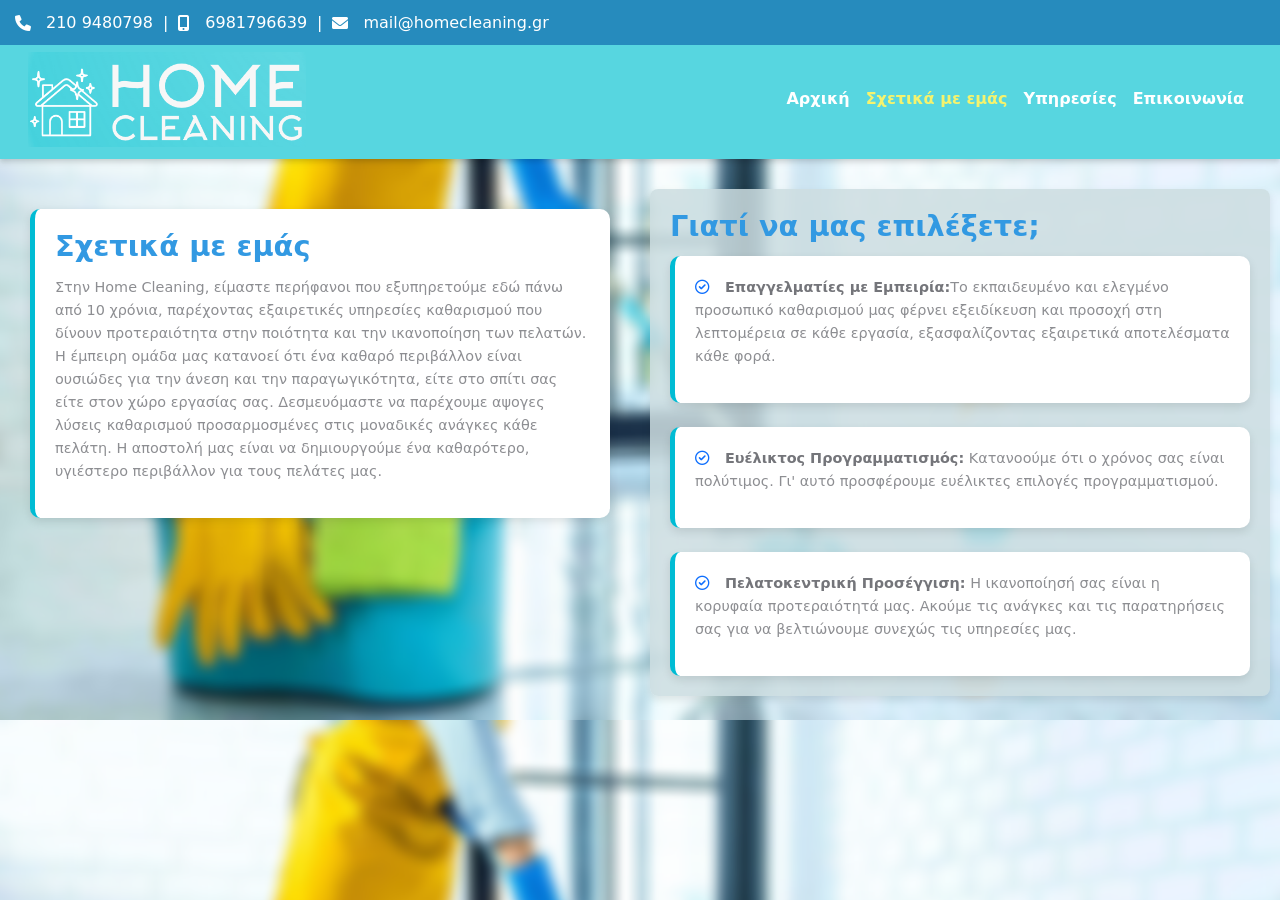
<file: about.html>
<!DOCTYPE html>
<html lang="en">
<head>
    <meta charset="UTF-8">
    <meta name="viewport" content="width=device-width, initial-scale=1.0">
    <title>Σχετικά με Εμάς | Επαγγελματικές Υπηρεσίες Καθαρισμού</title>
        <meta name="description" content="Γνωρίστε την ομάδα μας και τις αξίες μας στην παροχή υπηρεσιών καθαρισμού στην Αθήνα. Είμαστε αφοσιωμένοι στην ποιότητα και την ικανοποίηση των πελατών μας.">
        <meta name="keywords" content="σχετικά, ομάδα, υπηρεσίες καθαρισμού, ποιότητα, ικανοποίηση, Αθήνα">

    <!-- Bootstrap 5 CSS -->
    <link href="https://cdn.jsdelivr.net/npm/bootstrap@5.3.0-alpha1/dist/css/bootstrap.min.css" rel="stylesheet">
    <!-- Custom CSS -->
    <link rel="stylesheet" href="styles.css">
    <link rel="stylesheet" href="https://cdnjs.cloudflare.com/ajax/libs/font-awesome/6.0.0-beta3/css/all.min.css">

</head>
<body>

   <!-- Top Contact Bar -->
   <div class="contact-bar">
    <p>  
        <i class="fas fa-phone"></i> 
        <a href="tel:210 9480798">210 9480798</a> | 
        <i class="fas fa-mobile-alt"></i> 
        <a href="tel:+306981796639">6981796639</a> | 
        <i class="fas fa-envelope"></i> 
        <a href="mailto:mail@homecleaning.gr">mail@homecleaning.gr</a>
</div>

    <!-- Sticky Header -->
    <header class="sticky-header">
        <nav class="navbar navbar-expand-md navbar-light shadow-sm">
            <div class="container-fluid d-flex justify-content-between align-items-center">
                <!-- Brand Name (Left) -->
                

        
                <div class="navbar-logo me-3"> <!-- Added margin to the right -->
                    <a href="index">
                        <img src="pictures/hclogo.png" alt="Logo" class="img-fluid">
                    </a>
                </div>                
                

                <button class="navbar-toggler" type="button" data-bs-toggle="collapse" data-bs-target="#navbarNav" aria-controls="navbarNav" aria-expanded="false" aria-label="Toggle navigation">
                    <span class="navbar-toggler-icon"></span>
                </button>
                <div class="collapse navbar-collapse justify-content-end" id="navbarNav">
                    <ul class="navbar-nav ms-auto">
                        <li class="nav-item">
                            <a class="nav-link" href="index">Αρχική</a>
                        </li>
                        <li class="nav-item">
                            <a class="nav-link active" href="about">Σχετικά με εμάς</a>
                        </li>
                        <li class="nav-item">
                            <a class="nav-link" href="services">Υπηρεσίες</a>
                        </li>
                        <li class="nav-item">
                            <a class="nav-link" href="contact">Επικοινωνία</a>
                        </li>
                    </ul>
                </div>
            </div>
        </nav>
    </header>

    <main>
        <div class="main-container"></div>
        <div class="about-container">

            <div class="section-transparent">
             <div class="service-card">
                <h2 class="service-card__title">Σχετικά με εμάς</h2>
                <p>

                    Στην Home Cleaning, είμαστε περήφανοι που εξυπηρετούμε εδώ πάνω από 10 χρόνια, παρέχοντας εξαιρετικές υπηρεσίες καθαρισμού που δίνουν προτεραιότητα στην ποιότητα και την ικανοποίηση των πελατών. 
                    Η έμπειρη ομάδα μας κατανοεί ότι ένα καθαρό περιβάλλον είναι ουσιώδες για την άνεση και την παραγωγικότητα, είτε στο σπίτι σας είτε στον χώρο εργασίας σας.
               
                
                    Δεσμευόμαστε να παρέχουμε αψογες λύσεις καθαρισμού προσαρμοσμένες στις μοναδικές ανάγκες κάθε πελάτη. 
                    Η αποστολή μας είναι να δημιουργούμε ένα καθαρότερο, υγιέστερο περιβάλλον για τους πελάτες μας.
                </p>
            </div>  
            </div>

            <div class="section">
               
                <h2 class="service-card__title">Γιατί να μας επιλέξετε;</h2>
                
                    <div class="service-card">
                        <p>
                        <i class="far fa-check-circle text-primary me-3"></i><strong>Επαγγελματίες με Εμπειρία:</strong>Το εκπαιδευμένο και ελεγμένο προσωπικό καθαρισμού μας φέρνει εξειδίκευση και προσοχή στη λεπτομέρεια σε κάθε εργασία, εξασφαλίζοντας εξαιρετικά αποτελέσματα κάθε φορά.
                        </p>
                    </div>
                    <br>
                    <div class="service-card">
                        <p>
                            <i class="far fa-check-circle text-primary me-3"></i><strong>Ευέλικτος Προγραμματισμός:</strong> Κατανοούμε ότι ο χρόνος σας είναι πολύτιμος. Γι' αυτό προσφέρουμε ευέλικτες επιλογές προγραμματισμού.
                    </p>
                    </div>
                    <br>
                    <div class="service-card">
                        <p>
                            <i class="far fa-check-circle text-primary me-3"></i><strong>Πελατοκεντρική Προσέγγιση:</strong> Η ικανοποίησή σας είναι η κορυφαία προτεραιότητά μας. Ακούμε τις ανάγκες και τις παρατηρήσεις σας για να βελτιώνουμε συνεχώς τις υπηρεσίες μας.
                        </p>
                    </div>
                
            </div>

          </div>
        </div>
        
    </main>

    <!-- Bootstrap 5 JS (for responsive navbar) -->
    <script src="https://cdn.jsdelivr.net/npm/bootstrap@5.3.0-alpha1/dist/js/bootstrap.bundle.min.js"></script>
</body>
</html>
</file>
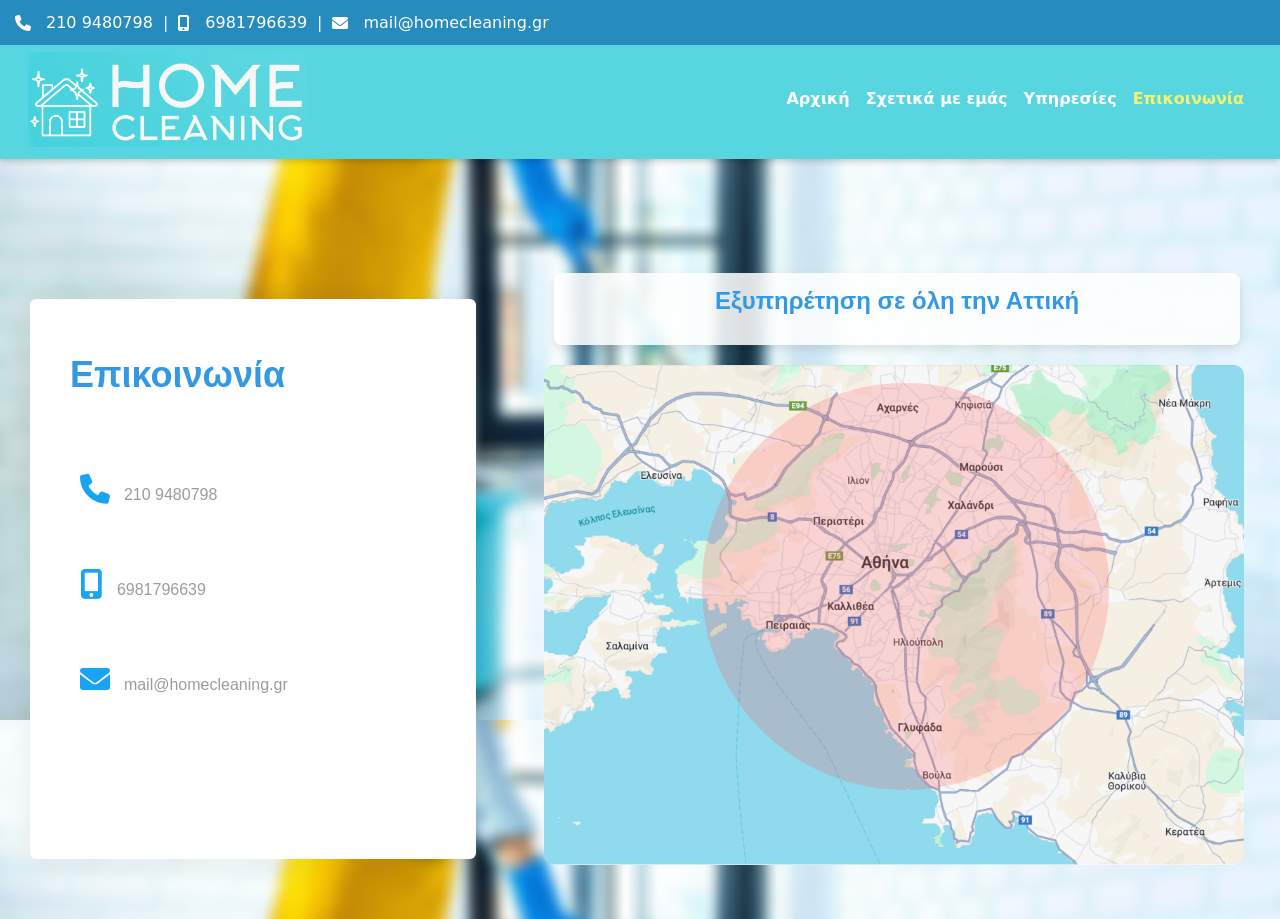
<file: contact.html>
<!DOCTYPE html>
<html lang="en">
<head>
    <meta charset="UTF-8">
    <meta name="viewport" content="width=device-width, initial-scale=1.0">
    <title>Επικοινωνήστε Μαζί Μας | Υπηρεσίες Καθαρισμού στην Αθήνα</title>
      <meta name="description" content="Είμαστε εδώ για να σας εξυπηρετήσουμε! Επικοινωνήστε μαζί μας για πληροφορίες σχετικά με τις υπηρεσίες καθαρισμού μας και για δωρεάν προσφορά.">
      <meta name="keywords" content="επικοινωνία, υπηρεσίες καθαρισμού, δωρεάν προσφορά, Αθήνα, υποστήριξη πελατών">

    <!-- Bootstrap 5 CSS -->
    <link href="https://cdn.jsdelivr.net/npm/bootstrap@5.3.0-alpha1/dist/css/bootstrap.min.css" rel="stylesheet">
    <!-- Custom CSS -->
    <link rel="stylesheet" href="styles.css">
    <link rel="stylesheet" href="https://cdnjs.cloudflare.com/ajax/libs/font-awesome/6.0.0-beta3/css/all.min.css">

</head>
<body>

   <!-- Top Contact Bar -->
   <div class="contact-bar">
    <p>  
        <i class="fas fa-phone"></i> 
        <a href="tel:210 9480798">210 9480798</a> | 
        <i class="fas fa-mobile-alt"></i> 
        <a href="tel:+306981796639">6981796639</a> | 
        <i class="fas fa-envelope"></i> 
        <a href="mailto:mail@homecleaning.gr">mail@homecleaning.gr</a>
</div>

    <!-- Sticky Header -->
    <header class="sticky-header">
        <nav class="navbar navbar-expand-md navbar-light shadow-sm">
            <div class="container-fluid d-flex justify-content-between align-items-center">
                <!-- Brand Name (Left) -->
                

        
                <div class="navbar-logo me-3"> <!-- Added margin to the right -->
                  <a href="index">
                      <img src="pictures/hclogo.png" alt="Logo" class="img-fluid">
                  </a>
              </div>
              

                <button class="navbar-toggler" type="button" data-bs-toggle="collapse" data-bs-target="#navbarNav" aria-controls="navbarNav" aria-expanded="false" aria-label="Toggle navigation">
                    <span class="navbar-toggler-icon"></span>
                </button>
                <div class="collapse navbar-collapse justify-content-end" id="navbarNav">
                    <ul class="navbar-nav ms-auto">
                        <li class="nav-item">
                            <a class="nav-link" href="index">Αρχική</a>
                        </li>
                        <li class="nav-item">
                            <a class="nav-link" href="about">Σχετικά με εμάς</a>
                        </li>
                        <li class="nav-item">
                            <a class="nav-link" href="services">Υπηρεσίες</a>
                        </li>
                        <li class="nav-item">
                            <a class="nav-link active" href="contact">Επικοινωνία</a>
                        </li>
                    </ul>
                </div>
            </div>
        </nav>
    </header>

    <main>
      <div class="full-width-container">
        <!-- Content goes here -->
    </div>
    
        <div class="contact_us_6">
            <div class="responsive-container-block container">
              <form class="form-box">
                <div class="container-block form-wrapper">
                  <div class="mob-text">
                    <p class="text-blk contactus-head" style="color: #3299e2;">
                      Επικοινωνία
                    </p>
                  </div>
                  <br>
                  <br>
                  <div class="responsive-container-block" id="i2cbk">
                    <div class="responsive-cell-block wk-tab-12 wk-mobile-12 wk-desk-12 wk-ipadp-12" id="i10mt-3">
                      <p class="text-blk input-title">
                        <i class="fas fa-phone"></i> 
                        <a href="tel:210 9480798"> 210 9480798</a> 
                      </p>
                      
                    </div>
                    
                    <div class="responsive-cell-block wk-tab-12 wk-mobile-12 wk-desk-12 wk-ipadp-12" id="ih9wi">
                      <p class="text-blk input-title">
                        <i class="fas fa-mobile-alt"></i> 
                        <a href="tel:+306981796639"> 6981796639</a> 
                      </p>
                     
                    </div>
                    <div class="responsive-cell-block wk-tab-12 wk-mobile-12 wk-desk-12 wk-ipadp-12" id="i634i-3">
                      <p class="text-blk input-title">
                        <i class="fas fa-envelope"></i> 
                        <a href="mailto:mail@homecleaning.gr">mail@homecleaning.gr</a>
                      </p>
                     
                    </div>
                  </div>
                  
                </div>
              </form>
  
              <div class="responsive-cell-block wk-desk-7 wk-ipadp-12 wk-tab-12 wk-mobile-12" id="i772w">
                <div class="map-part">
                 
                    

                        <div class="title-container">
                          <p class="p-calligraphic">Εξυπηρέτηση σε όλη την Αττική</p>
                        </div>
                     
                  <p class="text-blk map-contactus-subhead">
                  </p>
                 
                  <div class="map-box container-block">

                </div>
                </div>
              </div>
            </div>
          </div>
    </main>

    <!-- Bootstrap 5 JS (for responsive navbar) -->
    <script src="https://cdn.jsdelivr.net/npm/bootstrap@5.3.0-alpha1/dist/js/bootstrap.bundle.min.js"></script>
</body>
</html>
</file>
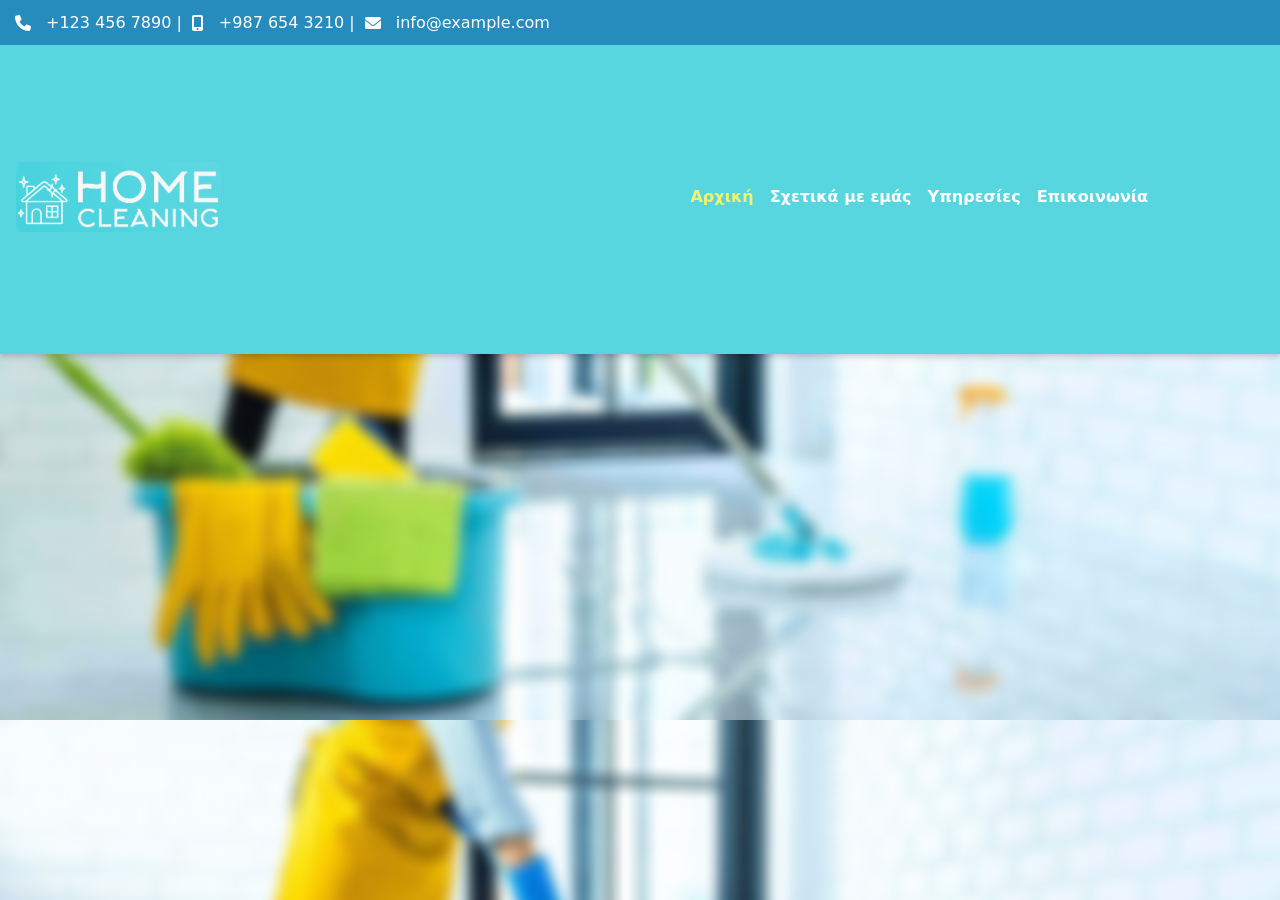
<file: home.html>
<!DOCTYPE html>
<html lang="en">
<head>
    <meta charset="UTF-8">
    <meta name="viewport" content="width=device-width, initial-scale=1.0">
    <title>Sticky Header with Contact Bar</title>
    <!-- Bootstrap 5 CSS -->
    <link href="https://cdn.jsdelivr.net/npm/bootstrap@5.3.0-alpha1/dist/css/bootstrap.min.css" rel="stylesheet">
    <!-- Custom CSS -->
    <link rel="stylesheet" href="styles.css">
    <link rel="stylesheet" href="https://cdnjs.cloudflare.com/ajax/libs/font-awesome/6.0.0-beta3/css/all.min.css">

</head>
<body>

    <!-- Top Contact Bar -->
    <div class="contact-bar">
        <p>  
            <i class="fas fa-phone"></i> +123 456 7890 | 
            <i class="fas fa-mobile-alt"></i> +987 654 3210 | 
            <i class="fas fa-envelope"></i> info@example.com</p>
    </div>

    <!-- Sticky Header -->
    <header class="sticky-header">
        <nav class="navbar navbar-expand-md navbar-light shadow-sm">
            <div class="container d-flex  align-items-center">
                <!-- Brand Name (Left) -->
                

        
                      <!-- Centered Logo (on the left) -->
                      <div class="navbar-logo me-3"> <!-- Added margin to the right -->
                        <img src="hclogo.png" alt="Logo" class="img-fluid" style="max-height: 70px;">
                    </div>

                <button class="navbar-toggler" type="button" data-bs-toggle="collapse" data-bs-target="#navbarNav" aria-controls="navbarNav" aria-expanded="false" aria-label="Toggle navigation">
                    <span class="navbar-toggler-icon"></span>
                </button>
                <div class="collapse navbar-collapse" id="navbarNav">
                    <ul class="navbar-nav ms-auto">
                        <li class="nav-item">
                            <a class="nav-link active" href="home.html">Αρχική</a>
                        </li>
                        <li class="nav-item">
                            <a class="nav-link" href="about.html">Σχετικά με εμάς</a>
                        </li>
                        <li class="nav-item">
                            <a class="nav-link" href="services.html">Υπηρεσίες</a>
                        </li>
                        <li class="nav-item">
                            <a class="nav-link" href="contact.html">Επικοινωνία</a>
                        </li>
                    </ul>
                </div>
            </div>
        </nav>
    </header>

    <main class="container mt-5">
        
        <!-- More content can be added here -->
    </main>

    <!-- Bootstrap 5 JS (for responsive navbar) -->
    <script src="https://cdn.jsdelivr.net/npm/bootstrap@5.3.0-alpha1/dist/js/bootstrap.bundle.min.js"></script>
</body>
</html>
</file>
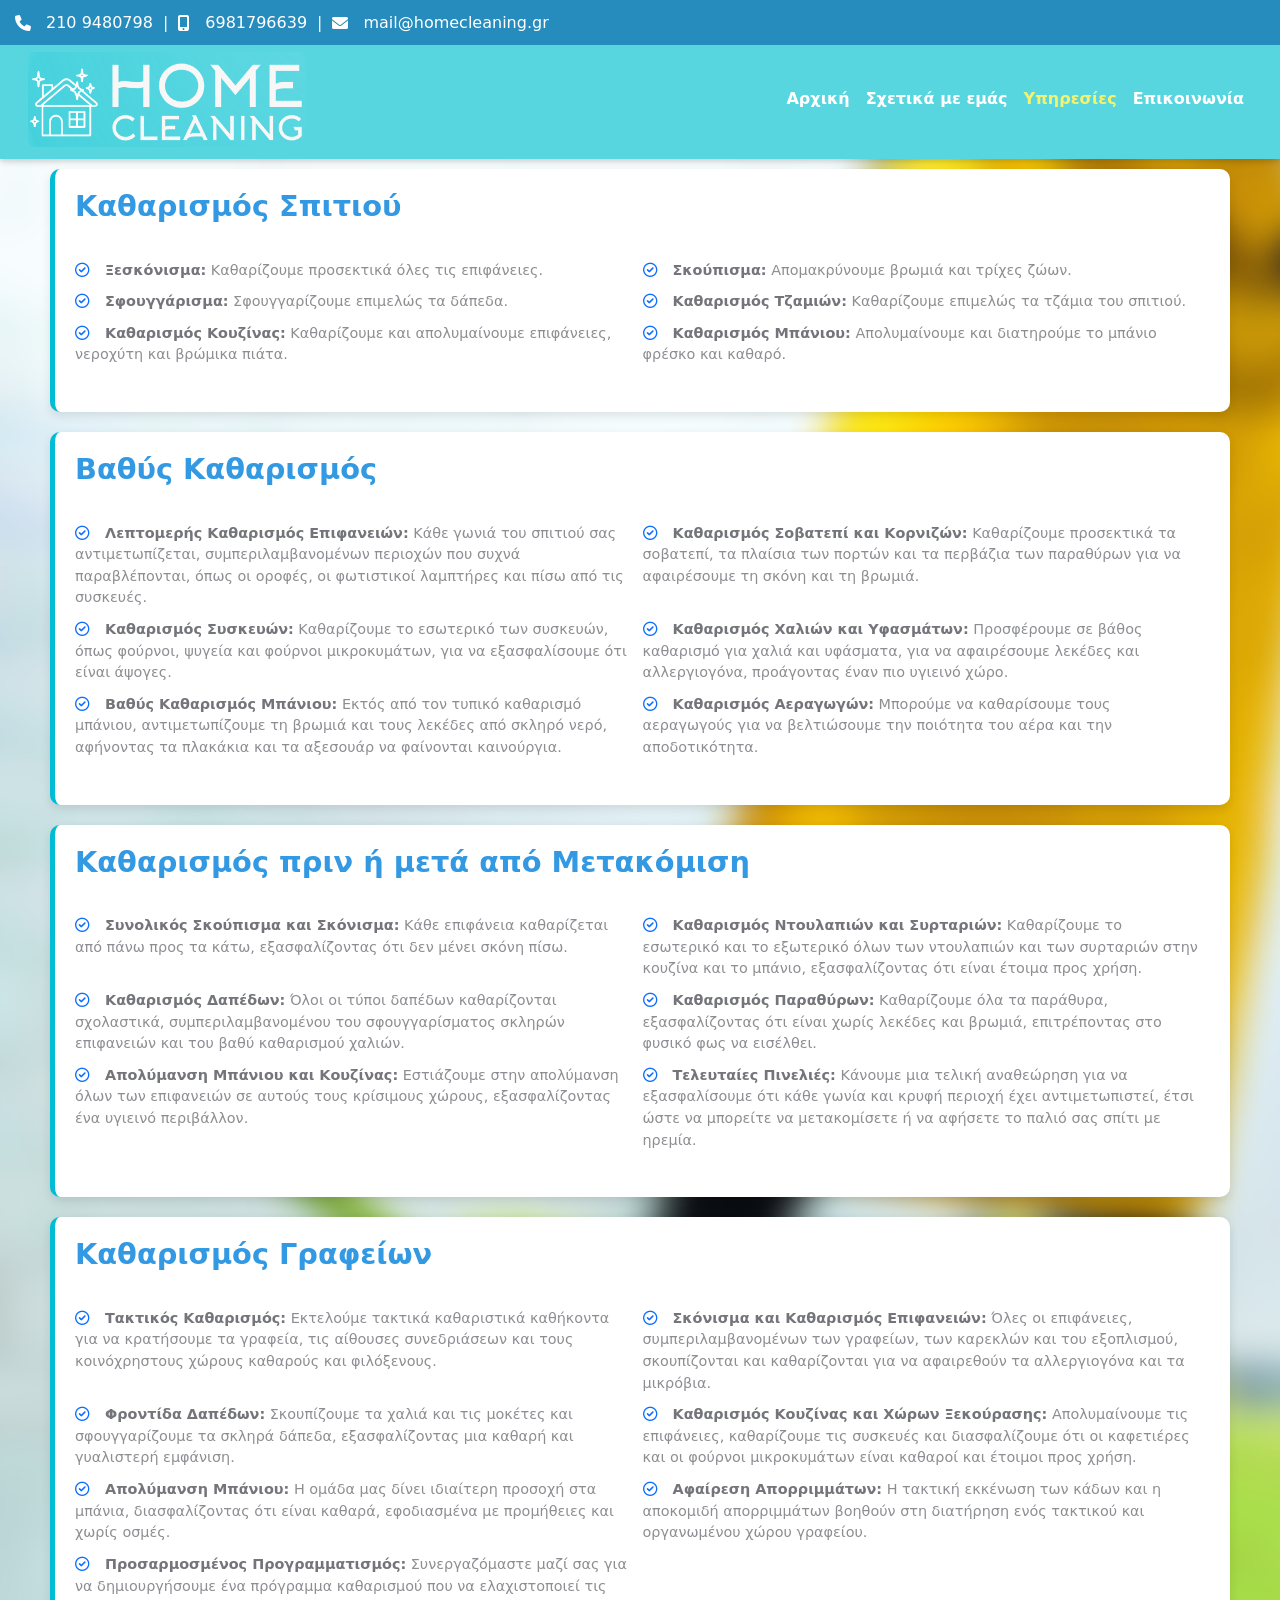
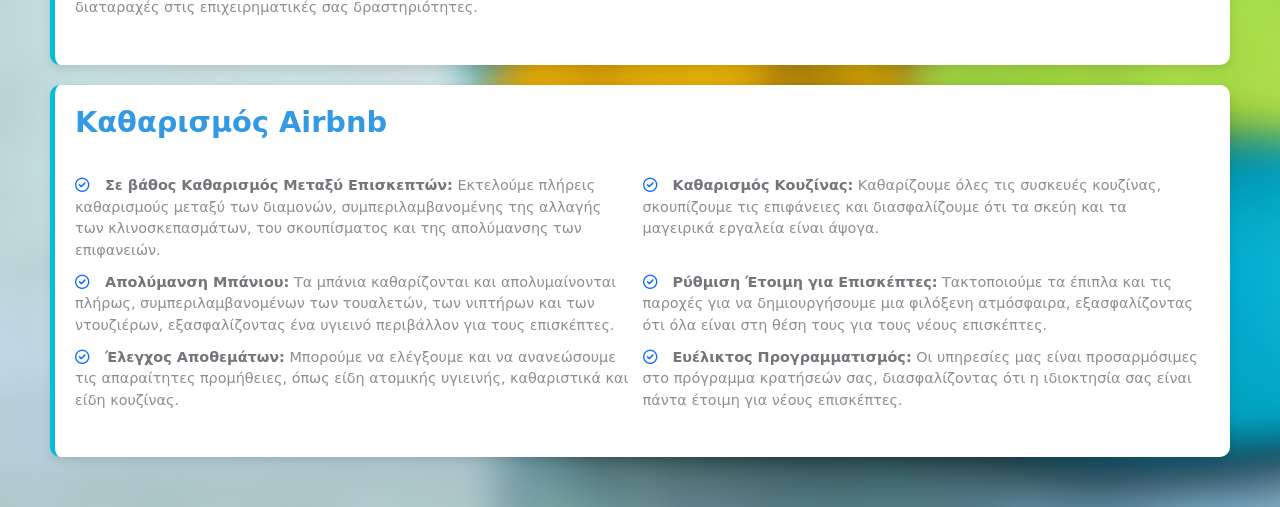
<file: services.html>
<!DOCTYPE html>
<html lang="en">
<head>
    <meta charset="UTF-8">
    <meta name="viewport" content="width=device-width, initial-scale=1.0">
    <title>Υπηρεσίες Καθαρισμού | Επαγγελματικός Καθαρισμός στην Αθήνα</title>
    <meta name="description" content="Δείτε τις υπηρεσίες καθαρισμού που προσφέρουμε για σπίτια και γραφεία στην Αθήνα. Προσαρμόζουμε τις υπηρεσίες μας στις ανάγκες σας.">
    <meta name="keywords" content="υπηρεσίες καθαρισμού, οικιακός καθαρισμός, επαγγελματικός καθαρισμός, Αθήνα, καθαρισμός γραφείων, καθαρισμός Airbnb">

    <!-- Bootstrap 5 CSS -->
    <link href="https://cdn.jsdelivr.net/npm/bootstrap@5.3.0-alpha1/dist/css/bootstrap.min.css" rel="stylesheet">
    <!-- Custom CSS -->
    <link rel="stylesheet" href="styles.css">
    <link rel="stylesheet" href="https://cdnjs.cloudflare.com/ajax/libs/font-awesome/6.0.0-beta3/css/all.min.css">

</head>
<body>

    <!-- Top Contact Bar -->
    <div class="contact-bar">
        <p>  
            <i class="fas fa-phone"></i> 
            <a href="tel:210 9480798">210 9480798</a> | 
            <i class="fas fa-mobile-alt"></i> 
            <a href="tel:+306981796639">6981796639</a> | 
            <i class="fas fa-envelope"></i> 
            <a href="mailto:mail@homecleaning.gr">mail@homecleaning.gr</a>
    </div>

    <!-- Sticky Header -->
    <header class="sticky-header">
        <nav class="navbar navbar-expand-md navbar-light shadow-sm">
            <div class="container-fluid d-flex justify-content-between align-items-center">
                <!-- Brand Name (Left) -->
                

        
                <div class="navbar-logo me-3"> <!-- Added margin to the right -->
                    <a href="index">
                        <img src="pictures/hclogo.png" alt="Logo" class="img-fluid">
                    </a>
                </div>
                
                <button class="navbar-toggler" type="button" data-bs-toggle="collapse" data-bs-target="#navbarNav" aria-controls="navbarNav" aria-expanded="false" aria-label="Toggle navigation">
                    <span class="navbar-toggler-icon"></span>
                </button>
                <div class="collapse navbar-collapse justify-content-end" id="navbarNav">
                    <ul class="navbar-nav ms-auto">
                        <li class="nav-item">
                            <a class="nav-link" href="index">Αρχική</a>
                        </li>
                        <li class="nav-item">
                            <a class="nav-link" href="about">Σχετικά με εμάς</a>
                        </li>
                        <li class="nav-item">
                            <a class="nav-link active" href="services">Υπηρεσίες</a>
                        </li>
                        <li class="nav-item">
                            <a class="nav-link" href="contact">Επικοινωνία</a>
                        </li>
                    </ul>
                </div>
            </div>
        </nav>
    </header>
    
    <main class="main-container">
        <div class="service-section">
            <div class="service-cards">
                <!-- Service Card 1 -->
                <div class="service-card" id="home-cleaning">
                    <h2 class="service-card__title">Καθαρισμός Σπιτιού</h2>
                    <br>
                    <!-- <p class="service-card__description">
                        Η υπηρεσία Καθαρισμού μας είναι σχεδιασμένη να προσφέρει στο σπίτι σας αξεπέραστη καθαριότητα.
                    </p> -->
                    <ul class="service-card__details">
                        <li><i class="far fa-check-circle text-primary me-3"></i><strong>Ξεσκόνισμα:</strong> Καθαρίζουμε προσεκτικά όλες τις επιφάνειες.</li>
                        <li><i class="far fa-check-circle text-primary me-3"></i><strong>Σκούπισμα:</strong> Απομακρύνουμε βρωμιά και τρίχες ζώων.</li>
                        <li><i class="far fa-check-circle text-primary me-3"></i><strong>Σφουγγάρισμα:</strong> Σφουγγαρίζουμε επιμελώς τα δάπεδα.</li>
                        <li><i class="far fa-check-circle text-primary me-3"></i><strong>Καθαρισμός Τζαμιών:</strong> Καθαρίζουμε επιμελώς τα τζάμια του σπιτιού.</li>
                        <li><i class="far fa-check-circle text-primary me-3"></i><strong>Καθαρισμός Κουζίνας:</strong> Καθαρίζουμε και απολυμαίνουμε επιφάνειες, νεροχύτη και βρώμικα πιάτα.</li>
                        <li><i class="far fa-check-circle text-primary me-3"></i><strong>Καθαρισμός Μπάνιου:</strong> Απολυμαίνουμε και διατηρούμε το μπάνιο φρέσκο και καθαρό.</li>
                    </ul>
                </div>
        
                <!-- Service Card 2 -->
                <div class="service-card" id="deep-cleaning">
                
                    <h2 class="service-card__title">Βαθύς Καθαρισμός</h2>
                    <br>
                    <!-- <p class="service-card__description">
                        Η υπηρεσία Σε βάθος Καθαρισμού μας πηγαίνει πέρα από τη συνήθη συντήρηση για να παρέχει έναν ολοκληρωμένο καθαρισμό σε όλο το σπίτι σας. Αυτό περιλαμβάνει:
                    </p> -->
                    <ul class="service-card__details">
                        <li><i class="far fa-check-circle text-primary me-3"></i><strong>Λεπτομερής Καθαρισμός Επιφανειών:</strong> Κάθε γωνιά του σπιτιού σας αντιμετωπίζεται, συμπεριλαμβανομένων περιοχών που συχνά παραβλέπονται, όπως οι οροφές, οι φωτιστικοί λαμπτήρες και πίσω από τις συσκευές.</li>
                        <li><i class="far fa-check-circle text-primary me-3"></i><strong>Καθαρισμός Σοβατεπί και Κορνιζών:</strong> Καθαρίζουμε προσεκτικά τα σοβατεπί, τα πλαίσια των πορτών και τα περβάζια των παραθύρων για να αφαιρέσουμε τη σκόνη και τη βρωμιά.</li>
                        <li><i class="far fa-check-circle text-primary me-3"></i><strong>Καθαρισμός Συσκευών:</strong> Καθαρίζουμε το εσωτερικό των συσκευών, όπως φούρνοι, ψυγεία και φούρνοι μικροκυμάτων, για να εξασφαλίσουμε ότι είναι άψογες.</li>
                        <li><i class="far fa-check-circle text-primary me-3"></i><strong>Καθαρισμός Χαλιών και Υφασμάτων:</strong> Προσφέρουμε σε βάθος καθαρισμό για χαλιά και υφάσματα, για να αφαιρέσουμε λεκέδες και αλλεργιογόνα, προάγοντας έναν πιο υγιεινό χώρο.</li>
                        <li><i class="far fa-check-circle text-primary me-3"></i><strong>Βαθύς Καθαρισμός Μπάνιου:</strong> Εκτός από τον τυπικό καθαρισμό μπάνιου, αντιμετωπίζουμε τη βρωμιά και τους λεκέδες από σκληρό νερό, αφήνοντας τα πλακάκια και τα αξεσουάρ να φαίνονται καινούργια.</li>
                        <li><i class="far fa-check-circle text-primary me-3"></i><strong>Καθαρισμός Αεραγωγών:</strong> Μπορούμε να καθαρίσουμε τους αεραγωγούς για να βελτιώσουμε την ποιότητα του αέρα και την αποδοτικότητα.</li>
                    </ul>
                    
                </div>
        
                <!-- Service Card 3 -->
                <div class="service-card" id="move-cleaning">    
                    <h2 class="service-card__title">Καθαρισμός πριν ή μετά από Μετακόμιση</h2>
                    <br>
                    <!-- <p class="service-card__description">
                        Η υπηρεσία Καθαρισμού πριν ή μετά από Μετακόμιση μας είναι ιδανική για όποιον αλλάζει σπίτι. Αυτός ο λεπτομερής καθαρισμός εξασφαλίζει ότι το νέο σας σπίτι είναι άψογο ή ότι το παλιό σας σπίτι μένει σε εξαιρετική κατάσταση. Αυτή η υπηρεσία περιλαμβάνει:
                    </p> -->
                    <ul class="service-card__details">
                        <li><i class="far fa-check-circle text-primary me-3"></i><strong>Συνολικός Σκούπισμα και Σκόνισμα:</strong> Κάθε επιφάνεια καθαρίζεται από πάνω προς τα κάτω, εξασφαλίζοντας ότι δεν μένει σκόνη πίσω.</li>
                        <li><i class="far fa-check-circle text-primary me-3"></i><strong>Καθαρισμός Ντουλαπιών και Συρταριών:</strong> Καθαρίζουμε το εσωτερικό και το εξωτερικό όλων των ντουλαπιών και των συρταριών στην κουζίνα και το μπάνιο, εξασφαλίζοντας ότι είναι έτοιμα προς χρήση.</li>
                        <li><i class="far fa-check-circle text-primary me-3"></i><strong>Καθαρισμός Δαπέδων:</strong> Όλοι οι τύποι δαπέδων καθαρίζονται σχολαστικά, συμπεριλαμβανομένου του σφουγγαρίσματος σκληρών επιφανειών και του βαθύ καθαρισμού χαλιών.</li>
                        <li><i class="far fa-check-circle text-primary me-3"></i><strong>Καθαρισμός Παραθύρων:</strong> Καθαρίζουμε όλα τα παράθυρα, εξασφαλίζοντας ότι είναι χωρίς λεκέδες και βρωμιά, επιτρέποντας στο φυσικό φως να εισέλθει.</li>
                        <li><i class="far fa-check-circle text-primary me-3"></i><strong>Απολύμανση Μπάνιου και Κουζίνας:</strong> Εστιάζουμε στην απολύμανση όλων των επιφανειών σε αυτούς τους κρίσιμους χώρους, εξασφαλίζοντας ένα υγιεινό περιβάλλον.</li>
                        <li><i class="far fa-check-circle text-primary me-3"></i><strong>Τελευταίες Πινελιές:</strong> Κάνουμε μια τελική αναθεώρηση για να εξασφαλίσουμε ότι κάθε γωνία και κρυφή περιοχή έχει αντιμετωπιστεί, έτσι ώστε να μπορείτε να μετακομίσετε ή να αφήσετε το παλιό σας σπίτι με ηρεμία.</li>
                    </ul>
                </div>

                    <!-- Service Card 3 -->
                    <div class="service-card" id="store-cleaning">    
                        <h2 class="service-card__title">Καθαρισμός Γραφείων</h2>
                        <br>
                        <!-- <p class="service-card__description">
                            Η υπηρεσία Καθαρισμού Γραφείων μας είναι σχεδιασμένη για να διατηρεί ένα καθαρό και επαγγελματικό περιβάλλον στον χώρο εργασίας σας. Αυτή η υπηρεσία περιλαμβάνει:
                        </p> -->
                        <ul class="service-card__details">
                            <li><i class="far fa-check-circle text-primary me-3"></i><strong>Τακτικός Καθαρισμός:</strong> Εκτελούμε τακτικά καθαριστικά καθήκοντα για να κρατήσουμε τα γραφεία, τις αίθουσες συνεδριάσεων και τους κοινόχρηστους χώρους καθαρούς και φιλόξενους.</li>
                            <li><i class="far fa-check-circle text-primary me-3"></i><strong>Σκόνισμα και Καθαρισμός Επιφανειών:</strong> Όλες οι επιφάνειες, συμπεριλαμβανομένων των γραφείων, των καρεκλών και του εξοπλισμού, σκουπίζονται και καθαρίζονται για να αφαιρεθούν τα αλλεργιογόνα και τα μικρόβια.</li>
                            <li><i class="far fa-check-circle text-primary me-3"></i><strong>Φροντίδα Δαπέδων:</strong> Σκουπίζουμε τα χαλιά και τις μοκέτες και σφουγγαρίζουμε τα σκληρά δάπεδα, εξασφαλίζοντας μια καθαρή και γυαλιστερή εμφάνιση.</li>
                            <li><i class="far fa-check-circle text-primary me-3"></i><strong>Καθαρισμός Κουζίνας και Χώρων Ξεκούρασης:</strong> Απολυμαίνουμε τις επιφάνειες, καθαρίζουμε τις συσκευές και διασφαλίζουμε ότι οι καφετιέρες και οι φούρνοι μικροκυμάτων είναι καθαροί και έτοιμοι προς χρήση.</li>
                            <li><i class="far fa-check-circle text-primary me-3"></i><strong>Απολύμανση Μπάνιου:</strong> Η ομάδα μας δίνει ιδιαίτερη προσοχή στα μπάνια, διασφαλίζοντας ότι είναι καθαρά, εφοδιασμένα με προμήθειες και χωρίς οσμές.</li>
                            <li><i class="far fa-check-circle text-primary me-3"></i><strong>Αφαίρεση Απορριμμάτων:</strong> Η τακτική εκκένωση των κάδων και η αποκομιδή απορριμμάτων βοηθούν στη διατήρηση ενός τακτικού και οργανωμένου χώρου γραφείου.</li>
                            <li><i class="far fa-check-circle text-primary me-3"></i><strong>Προσαρμοσμένος Προγραμματισμός:</strong> Συνεργαζόμαστε μαζί σας για να δημιουργήσουμε ένα πρόγραμμα καθαρισμού που να ελαχιστοποιεί τις διαταραχές στις επιχειρηματικές σας δραστηριότητες.</li>
                        </ul>
                    </div>

                    <div class="service-card" id="airbnb-cleaning">    
                        <h2 class="service-card__title" >Καθαρισμός Airbnb</h2>
                        <br>
                        <!-- <p class="service-card__description">
                            Η υπηρεσία Καθαρισμού Airbnb μας είναι σχεδιασμένη για να διασφαλίσει ότι η ενοικίαση σας είναι πάντα έτοιμη για τους επισκέπτες. Αυτή η υπηρεσία περιλαμβάνει:
                        </p> -->
                     <ul class="service-card__details">
                        <li><i class="far fa-check-circle text-primary me-3"></i><strong>Σε βάθος Καθαρισμός Μεταξύ Επισκεπτών:</strong> Εκτελούμε πλήρεις καθαρισμούς μεταξύ των διαμονών, συμπεριλαμβανομένης της αλλαγής των κλινοσκεπασμάτων, του σκουπίσματος και της απολύμανσης των επιφανειών.</li>
                        <li><i class="far fa-check-circle text-primary me-3"></i><strong>Καθαρισμός Κουζίνας:</strong> Καθαρίζουμε όλες τις συσκευές κουζίνας, σκουπίζουμε τις επιφάνειες και διασφαλίζουμε ότι τα σκεύη και τα μαγειρικά εργαλεία είναι άψογα.</li>
                        <li><i class="far fa-check-circle text-primary me-3"></i><strong>Απολύμανση Μπάνιου:</strong> Τα μπάνια καθαρίζονται και απολυμαίνονται πλήρως, συμπεριλαμβανομένων των τουαλετών, των νιπτήρων και των ντουζιέρων, εξασφαλίζοντας ένα υγιεινό περιβάλλον για τους επισκέπτες.</li>
                        <li><i class="far fa-check-circle text-primary me-3"></i><strong>Ρύθμιση Έτοιμη για Επισκέπτες:</strong> Τακτοποιούμε τα έπιπλα και τις παροχές για να δημιουργήσουμε μια φιλόξενη ατμόσφαιρα, εξασφαλίζοντας ότι όλα είναι στη θέση τους για τους νέους επισκέπτες.</li>
                        <li><i class="far fa-check-circle text-primary me-3"></i><strong>Έλεγχος Αποθεμάτων:</strong> Μπορούμε να ελέγξουμε και να ανανεώσουμε τις απαραίτητες προμήθειες, όπως είδη ατομικής υγιεινής, καθαριστικά και είδη κουζίνας.</li>
                        <li><i class="far fa-check-circle text-primary me-3"></i><strong>Ευέλικτος Προγραμματισμός:</strong> Οι υπηρεσίες μας είναι προσαρμόσιμες στο πρόγραμμα κρατήσεών σας, διασφαλίζοντας ότι η ιδιοκτησία σας είναι πάντα έτοιμη για νέους επισκέπτες.</li>
                    </ul>

                    </div>

            </div>
        </div>
        
        
    </main>

    <!-- Bootstrap 5 JS (for responsive navbar) -->
    <script src="https://cdn.jsdelivr.net/npm/bootstrap@5.3.0-alpha1/dist/js/bootstrap.bundle.min.js"></script>
    <script>
        window.addEventListener('load', function() {
            // Check if the URL has a hash (an ID reference)
            if (window.location.hash) {
                // Get the ID from the URL
                const id = window.location.hash.substring(1);
                const element = document.getElementById(id);
                if (element) {
                    // Scroll to the element
                    // Adjust the offset by subtracting the header height (e.g., 50px)
                    const headerOffset = 175; // Change this value as per your header height
                    const elementPosition = element.getBoundingClientRect().top + window.scrollY;
                    const offsetPosition = elementPosition - headerOffset;
    
                    window.scrollTo({
                        top: offsetPosition,
                        behavior: 'smooth' // Smooth scrolling
                    });
                }
            }
        });
    </script>
</body>
</html>
</file>
<file: styles.css>
/* Custom CSS for the contact bar */
.contact-bar {
    position: fixed; /* Makes the contact bar fixed at the top */
    top: 0; /* Sticks it at the top */
    left: 0; /* Aligns it to the left */
    right: 0; /* Aligns it to the right */
    background-color: #268bbd;
    color: #fff;
    text-align: center;
    height: 45px;
    display: flex;
    align-items: center; /* Center vertically */
    justify-content: start; /* Center horizontally */
    font-size: 16px;
    z-index: 1030; 
    -webkit-touch-callout: none; /* Disable callout for links */
}

.contact-bar p {
    margin: 0; /* Remove default margins to help with centering */
    display: flex;
    align-items: center;
    gap: 10px; /* Add space between icons and text */
    padding-left: 15px;
}

.contact-bar i {
    margin-right: 5px;
}
.contact-bar a {
    color: #fff; /* Change this to your desired link color (e.g., gold) */
    text-decoration: none; /* Remove underline from links */
    -webkit-tap-highlight-color: transparent; /* Remove tap highlight color in Safari */
}

.contact-bar a:hover {
    color: #ffeb3b; /* Optional: Change color on hover for better user experience */
}



@media (max-width: 768px) {
    .contact-bar {
        font-size: 12px; /* Decrease font size for smaller screens */
    }
  

    
    
}

@media (max-width: 480px) {
    .contact-bar {
        font-size: 10px; /* Further decrease font size for extra small screens */
    }
    .navbar-logo img {
        max-height: 60px !important;  
    }
    
}

/* Sticky header styles */
.sticky-header {
    position: sticky;
    top: 40px; 
    z-index: 1020;
    box-shadow: 0 4px 6px rgba(0, 0, 0, 0.1); /* Light shadow */
    background-color: rgba(87, 214, 224, 255);
}

/* Navbar styles */
.navbar {
    padding: 0.75rem 1rem;

}

.navbar-brand {
    font-weight: bold;
    font-size: 1.5rem;
}
.navbar-logo img {
    max-height: 95px;
    mask-image: radial-gradient(circle, rgba(0, 0, 0, 1) 95%, rgba(0, 0, 0, 0) 100%);  
}



.nav-link {
    color: #fff;
    font-size: 1rem;
    font-weight: bold;
}

.nav-link.active {
    color: #f5f36d !important;/* Bootstrap primary color */
}

.nav-link:hover {
    color: #f5f36d; /* Slightly darker on hover */
}

/* Adjusting body padding to avoid overlap */
body {
    padding-top: 0px;
}

.container {
    display: grid; /* Use grid layout */
    grid-template-columns: repeat(2, 1fr); /* 2 columns on larger screens */
    gap: 20px; /* Space between items */
    padding: 0px; /* Padding around the grid */
    margin-top: 0px;
    margin-left: 0px;
    margin-right: 5px;
    height: 290px;
}

/*.grid-item {
    background-color: #1ecbe213; 
    padding: 20px; /
    border: 1px solid #ddd; 
    border-radius: 5px; 
}
*/
.grid-container {
    display: grid; /* Use grid layout */
    grid-template-columns: repeat(2, 1fr); /* 2 columns on larger screens */
    gap: 20px; /* Space between items */
    padding: 20px; /* Padding around the grid */
    margin-top: 25px;
    max-width: 1200px; /* Restrict the container width */
    margin-left: auto; /* Center the container */
    margin-right: auto; /* Center the container */
    
}
.grid-item {
    background-color: #ffffffe0; /* White background for a clean look */
    padding: 20px; /* Padding inside each container */
    border: 1px solid #e0e0e0; /* Light gray border for subtlety */
    border-radius: 8px; /* Slightly rounded corners */
    transition: box-shadow 0.2s, transform 0.2s; /* Smooth transition for hover effects */
    box-shadow: 0 2px 8px rgba(0, 0, 0, 0.1); /* Subtle shadow for depth */
    display: flex; /* Flexbox for layout */
    flex-direction: column; /* Arrange content vertically */
    align-items: center;
    justify-content: flex-start;
    overflow: hidden; 
}

.grid-item:hover {
    transform: translateY(-3px); /* Slight lift effect on hover */
    box-shadow: 0 4px 12px rgba(0, 0, 0, 0.15); /* Slightly stronger shadow on hover */
}

.grid-item h2 {
    font-size: 1.4rem; /* Smaller font size for the title */
    color: #63c6df; /* A blue color for the title */
    margin-bottom: 8px; /* Space below heading */
    margin-top: 5px;
    font-weight: 600; /* Slightly bolder font weight */
    text-align: center;
}

.grid-item p {
    font-size: 0.9rem; /* Slightly smaller text size */
    color: #666; /* Medium gray for text */
    line-height: 1.4; /* Improved line spacing */
    text-align: left;
    width: 100%;
}
.grid-item ul {
    font-size: 0.9rem; /* Slightly smaller text size */
    color: #666; /* Medium gray for text */
    line-height: 1.4; /* Improved line spacing */
}

.grid-item img {
    width: 100%; /* Responsive width */
    height: auto; /* Auto height to maintain aspect ratio */
    max-height: 200px; /* Optional: Limit max height for uniformity */
    border-radius: 5px; /* Round image corners slightly */
}

.grid-item .divider {
    width: 100%; /* Full width for the line */
    border: none; /* Remove default border */
    border-top: 2px solid #63c6df; /* Blue line */
    margin-top: 0px;
}

/* Responsive styles */
@media (max-width: 768px) {
    .grid-container {
        grid-template-columns: 1fr; /* 1 column on small screens */
    }
}

.contact-details {
    background-color: #f1f1f1;
    padding: 20px;
    border-radius: 8px;
    box-shadow: 0 2px 10px rgba(0, 0, 0, 0.1);
}

.contact-details a {
    text-decoration: none; /* Remove underline from links */
    -webkit-tap-highlight-color: transparent; /* Remove tap highlight color in Safari */
}

.contact-details h4 {
    margin-bottom: 15px;
}

.contact-details p {
    margin: 5px 0;
}

@media (max-width: 576px) {
    .contact-details {
        padding: 15px;
    }
}

/* combined-background.css */


body {
   
    background-image: url('/pictures/backround.png') !important; /* Correct syntax for image URL */
    background-size: cover;
    background-blend-mode: multiply; /* Blends color and image */

  }
  

  .contact_us_6 * {
    font-family: Nunito, sans-serif;
  }
  
  .contact_us_6 .text-blk {
    margin-top: 0px;
    margin-right: 0px;
    margin-bottom: 0px;
    margin-left: 0px;
    line-height: 25px;
  }
  
  .contact_us_6 .responsive-cell-block {
    min-height: 75px;
  }
  
  .contact_us_6 input:focus,
  .contact_us_6 textarea:focus {
    outline-color: initial;
    outline-style: none;
    outline-width: initial;
  }
  
  .contact_us_6 .container-block {
    min-height: 75px;
    width: 100%;
    padding-top: 10px;
    padding-right: 10px;
    padding-bottom: 10px;
    padding-left: 10px;
    display: block;
  }
  
  .contact_us_6 .responsive-container-block {
    min-height: 75px;
    display: flex;
    flex-wrap: wrap;
    justify-content: flex-start;
    margin-top: 0px;
    margin-right: auto;
    margin-bottom: 50px;
    margin-left: auto;
    padding-top: 0px;
    padding-right: 0px;
    padding-bottom: 0px;
    padding-left: 0px;
  }
  
  .contact_us_6 .responsive-container-block.big-container {
    padding-top: 10px;
    padding-right: 30px;
    width: 35%;
    padding-bottom: 10px;
    padding-left: 30px;
    background-color: #03a9f4;
    position: absolute;
    height: 950px;
    right: 0px;
  }
  
  .contact_us_6 .responsive-container-block.container {
    position: relative;
    min-height: 75px;
    flex-direction: row;
    z-index: 2;
    flex-wrap: nowrap;
    align-items: center;
    justify-content: center;
    padding-top: 0px;
    padding-right: 30px;
    padding-bottom: 0px;
    padding-left: 30px;
    max-width: 1320px;
    margin-top: 0px;
    margin-right: auto;
    margin-bottom: 0px;
    margin-left: auto;
  }
  
  .contact_us_6 .container-block.form-wrapper {
    background-color: white;
    max-width: 450px;
    text-align: center;
    padding-top: 50px;
    padding-right: 40px;
    padding-bottom: 50px;
    padding-left: 40px;
    box-shadow: rgba(0, 0, 0, 0.05) 0px 4px 20px 7px;
    border-top-left-radius: 6px;
    border-top-right-radius: 6px;
    border-bottom-right-radius: 6px;
    border-bottom-left-radius: 6px;
    margin-top: 90px;
    margin-right: 0px;
    margin-bottom: 60px;
    margin-left: 0px;
  }
  
  .contact_us_6 .text-blk.contactus-head {
    font-size: 36px;
    line-height: 52px;
    font-weight: 900;
    
  }
  
  .contact_us_6 .text-blk.contactus-subhead {
    color: #9c9c9c;
    width: 300px;
    margin-top: 0px;
    margin-right: auto;
    margin-bottom: 50px;
    margin-left: auto;
    display: none;
  }
  
  .contact_us_6 .responsive-cell-block.wk-desk-6.wk-ipadp-6.wk-tab-12.wk-mobile-12 {
    margin-top: 0px;
    margin-right: 0px;
    margin-bottom: 26px;
    margin-left: 0px;
    min-height: 50px;
  }
  
  .contact_us_6 .input {
    width: 100%;
    height: 50px;
    padding-top: 1px;
    padding-right: 15px;
    padding-bottom: 1px;
    padding-left: 15px;
    border-top-width: 2px;
    border-right-width: 2px;
    border-bottom-width: 2px;
    border-left-width: 2px;
    border-top-style: solid;
    border-right-style: solid;
    border-bottom-style: solid;
    border-left-style: solid;
    border-top-color: #eeeeee;
    border-right-color: #eeeeee;
    border-bottom-color: #eeeeee;
    border-left-color: #eeeeee;
    border-image-source: initial;
    border-image-slice: initial;
    border-image-width: initial;
    border-image-outset: initial;
    border-image-repeat: initial;
    font-size: 16px;
    color: black;
  }
  
  .contact_us_6 .textinput {
    width: 98%;
    min-height: 150px;
    padding-top: 20px;
    padding-right: 15px;
    padding-bottom: 20px;
    padding-left: 15px;
    border-top-width: 2px;
    border-right-width: 2px;
    border-bottom-width: 2px;
    border-left-width: 2px;
    border-top-style: solid;
    border-right-style: solid;
    border-bottom-style: solid;
    border-left-style: solid;
    border-top-color: #eeeeee;
    border-right-color: #eeeeee;
    border-bottom-color: #eeeeee;
    border-left-color: #eeeeee;
    border-image-source: initial;
    border-image-slice: initial;
    border-image-width: initial;
    border-image-outset: initial;
    border-image-repeat: initial;
    font-size: 16px;
  }
  
  .contact_us_6 .submit-btn {
    width: 98%;
    background-color: #03a9f4;
    height: 60px;
    font-size: 20px;
    font-weight: 700;
    color: white;
    border-top-width: 0px;
    border-right-width: 0px;
    border-bottom-width: 0px;
    border-left-width: 0px;
    border-top-style: outset;
    border-right-style: outset;
    border-bottom-style: outset;
    border-left-style: outset;
    border-top-color: #767676;
    border-right-color: #767676;
    border-bottom-color: #767676;
    border-left-color: #767676;
    border-image-source: initial;
    border-image-slice: initial;
    border-image-width: initial;
    border-image-outset: initial;
    border-image-repeat: initial;
    border-top-left-radius: 40px;
    border-top-right-radius: 40px;
    border-bottom-right-radius: 40px;
    border-bottom-left-radius: 40px;
  }
  
  .contact_us_6 .form-box {
    z-index: 2;
    margin-top: 0px;
    margin-right: 48px;
    margin-bottom: 0px;
    margin-left: 0px;
  }
  
  .contact_us_6 .text-blk.input-title {
    text-align: left;
    padding-top: 0px;
    padding-right: 0px;
    padding-bottom: 0px;
    padding-left: 10px;
    font-size: 14px;
    margin-top: 0px;
    margin-right: 0px;
    margin-bottom: 5px;
    margin-left: 0px;
    color: #9c9c9c;

    
  }

  .contact_us_6 .text-blk.input-title a {
    color: #9c9c9c; 
    font-size: 16px;
    text-decoration: none; 
    -webkit-tap-highlight-color: transparent; 
    margin-left: 10px;
}

.contact_us_6 .text-blk.input-title a:hover {
    color: #19a3f3; 
}

.contact_us_6 .text-blk.input-title i {
  font-size: 30px;
  color: #19a3f3; 
}

  
  .contact_us_6 ::placeholder {
    color: #dadada;
  }
  
  .contact_us_6 .mob-text {
    display: block;
    text-align: left;
    margin-top: 0px;
    margin-right: 0px;
    margin-bottom: 25px;
    margin-left: 0px;
  }
  
  .contact_us_6 .responsive-cell-block.wk-tab-12.wk-mobile-12.wk-desk-12.wk-ipadp-12 {
    margin-top: 0px;
    margin-right: 0px;
    margin-bottom: 20px;
    margin-left: 0px;
  }
  
  .contact_us_6 .text-blk.contactus-subhead.color {
    color: white;
  }
  
  .contact_us_6 .map-box {
    max-width: 700px;
    max-height: 550px;
    width: 100%;
    height: 500px;
    background-color: transparent;
    background-image: url("/pictures/Attica-Greece.png");
    background-size: cover;
    background-position-x: 50%;
    background-position-y: 50%;
    border-radius: 10px;

  }
  
  .contact_us_6 .map-part {
    width: 100%;
    height: 100%;
  }
  
  .contact_us_6 .text-blk.map-contactus-head {
    font-weight: 900;
    font-size: 22px;
    line-height: 32px;
    margin-top: 0px;
    margin-right: 0px;
    margin-bottom: 10px;
    margin-left: 0px;
    color: #03a9f4;
  }
  
  .contact_us_6 .text-blk.map-contactus-subhead {
    max-width: 300px;
    margin-top: 0px;
    margin-right: 0px;
    margin-bottom: 20px;
    margin-left: 0px;
  }
  
  .contact_us_6 .social-media-links.mob {
    margin-top: 0px;
    margin-right: 0px;
    margin-bottom: 30px;
    margin-left: 0px;
    width: 230px;
    display: flex;
    justify-content: flex-start;
  }
  
  .contact_us_6 .link-img {
    width: 30px;
    height: 30px;
    margin-top: 0px;
    margin-right: 25px;
    margin-bottom: 0px;
    margin-left: 0px;
  }
  
  .contact_us_6 .link-img.image-block {
    margin-top: 0px;
    margin-right: 0px;
    margin-bottom: 0px;
    margin-left: 0px;
  }
  
  .contact_us_6 .social-icon-link {
    margin: 0 25px 0 0;
    padding: 0 0 0 0;
  }
  
  @media (max-width: 1024px) {
    .contact_us_6 .responsive-container-block.container {
      justify-content: center;
    }
  
    .contact_us_6 .map-box {
      position: absolute;
      top: 0px;
      max-height: 320px;
    }
  
    .contact_us_6 .map-box {
      max-width: 100%;
      width: 100%;
    }
  
    .contact_us_6 .responsive-container-block.container {
      padding-top: 0px;
      padding-right: 0px;
      padding-bottom: 0px;
      padding-left: 0px;
    }
  
    .contact_us_6 .map-part {
      width: 100%;
      display: flex;
      flex-direction: column;
      align-items: center;
    }
  
    .contact_us_6 .container-block.form-wrapper {
      margin-top: 0px;
      margin-right: 0px;
      margin-bottom: 0px;
      margin-left: 0px;
    }
  
    .contact_us_6 .mob-text {
      display: block;
    }
  
    .contact_us_6 .form-box {      margin-top: 200px;
      margin-right: 60px;
      margin-bottom: 40px;
      margin-left: 0px;
    }
  
    .contact_us_6 .link-img {
      margin-top: 0px;
      margin-right: 0px;
      margin-bottom: 0px;
      margin-left: 0px;
      display: flex;
      justify-content: space-evenly;
    }
  
    .contact_us_6 .social-media-links.mob {
      justify-content: space-evenly;
    }
  
    .contact_us_6 .responsive-cell-block.wk-desk-7.wk-ipadp-12.wk-tab-12.wk-mobile-12 {
      text-align: center;
      display: flex;
      justify-content: flex-end;
      align-items: center;
      flex-direction: row;
    }
  
    .contact_us_6 .text-blk.contactus-subhead {
      display: block;
    }
  
    .contact_us_6 .mob-text {
      text-align: center;
      margin-top: 0px;
      margin-right: 0px;
      margin-bottom: 0px;
      margin-left: 0px;
    }
  
    .contact_us_6 .responsive-container-block.container {
      flex-wrap: wrap;
    }
  
    .contact_us_6 .form-box {
      margin-top: 200px;
      margin-right: 0px;
      margin-bottom: 40px;
      margin-left: 0px;
    }
  }
  
  @media (max-width: 768px) {
    .contact_us_6 .submit-btn {
      width: 100%;
    }
  
    .contact_us_6 .input {
      width: 100%;
    }
  
    .contact_us_6 .textinput {
      width: 100%;
    }
  
    .contact_us_6 .container-block.form-wrapper {
      margin-top: 80px;
      margin-right: 0px;
      margin-bottom: 0px;
      margin-left: 0px;
    }
  
    .contact_us_6 .text-blk.input-title {
      padding-top: 0px;
      padding-right: 0px;
      padding-bottom: 0px;
      padding-left: 0px;
    }
  
    .contact_us_6 .form-box {
      padding-top: 0px;
      padding-right: 20px;
      padding-bottom: 0px;
      padding-left: 20px;
    }
  
    .contact_us_6 .container-block.form-wrapper {
      padding-top: 50px;
      padding-right: 15px;
      padding-bottom: 50px;
      padding-left: 15px;
    }
  
    .contact_us_6 .mob-text {
      display: block;
    }
  
    .contact_us_6 .responsive-container-block.container {
      padding-top: 0px;
      padding-right: 0px;
      padding-bottom: 0px;
      padding-left: 0px;
    }
  
    .contact_us_6 .form-box {
      margin-top: 200px;
      margin-right: 0px;
      margin-bottom: 0px;
      margin-left: 0px;
    }
  
    .contact_us_6 .container-block.form-wrapper {
      margin-top: 0px;
      margin-right: 0px;
      margin-bottom: 0px;
      margin-left: 0px;
    }
  
    .contact_us_6 .form-box {
      margin-top: 220px;
      margin-right: 0px;
      margin-bottom: 0px;
      margin-left: 0px;
    }
  
    .contact_us_6 .form-box {
      margin-top: 220px;
      margin-right: 0px;
      margin-bottom: 50px;
      margin-left: 0px;
    }
  
    .contact_us_6 .text-blk.contactus-head {
      font-size: 32px;
      line-height: 40px;
    }
  }
  
  @media (max-width: 500px) {
    .contact_us_6 .container-block.form-wrapper {
      padding-top: 50px;
      padding-right: 15px;
      padding-bottom: 50px;
      padding-left: 15px;
    }
  
    .contact_us_6 .container-block.form-wrapper {
      margin-top: 60px;
      margin-right: 0px;
      margin-bottom: 0px;
      margin-left: 0px;
    }
  
    .contact_us_6 .responsive-cell-block.wk-ipadp-6.wk-tab-12.wk-mobile-12.wk-desk-6 {
      margin-top: 0px;
      margin-right: 0px;
      margin-bottom: 15px;
      margin-left: 0px;
    }
  
    .contact_us_6 .responsive-container-block {
      margin-top: 0px;
      margin-right: 0px;
      margin-bottom: 35px;
      margin-left: 0px;
    }
  
    .contact_us_6 .text-blk.input-title {
      font-size: 12px;
    }
  
    .contact_us_6 .text-blk.contactus-head {
      font-size: 26px;
      line-height: 35px;
    }
  
    .contact_us_6 .input {
      height: 45px;
    }
  }

  @import url('https://fonts.googleapis.com/css2?family=Nunito:wght@200;300;400;600;700;800&amp;display=swap');

*,
*:before,
*:after {
  -moz-box-sizing: border-box;
  -webkit-box-sizing: border-box;
  box-sizing: border-box;
}

body {
  margin: 0;
}

.wk-desk-1 {
  width: 8.333333%;
}

.wk-desk-2 {
  width: 16.666667%;
}

.wk-desk-3 {
  width: 25%;
}

.wk-desk-4 {
  width: 33.333333%;
}

.wk-desk-5 {
  width: 41.666667%;
}

.wk-desk-6 {
  width: 50%;
}

.wk-desk-7 {
  width: 58.333333%;
}

.wk-desk-8 {
  width: 66.666667%;
}

.wk-desk-9 {
  width: 75%;
}

.wk-desk-10 {
  width: 83.333333%;
}

.wk-desk-11 {
  width: 91.666667%;
}

.wk-desk-12 {
  width: 100%;
}

@media (max-width: 1024px) {
  .wk-ipadp-1 {
    width: 8.333333%;
  }

  .wk-ipadp-2 {
    width: 16.666667%;
  }

  .wk-ipadp-3 {
    width: 25%;
  }

  .wk-ipadp-4 {
    width: 33.333333%;
  }

  .wk-ipadp-5 {
    width: 41.666667%;
  }

  .wk-ipadp-6 {
    width: 50%;
  }

  .wk-ipadp-7 {
    width: 58.333333%;
  }

  .wk-ipadp-8 {
    width: 66.666667%;
  }

  .wk-ipadp-9 {
    width: 75%;
  }

  .wk-ipadp-10 {
    width: 83.333333%;
  }

  .wk-ipadp-11 {
    width: 91.666667%;
  }

  .wk-ipadp-12 {
    width: 100%;
  }
}

@media (max-width: 768px) {
  .wk-tab-1 {
    width: 8.333333%;
  }

  .wk-tab-2 {
    width: 16.666667%;
  }

  .wk-tab-3 {
    width: 25%;
  }

  .wk-tab-4 {
    width: 33.333333%;
  }

  .wk-tab-5 {
    width: 41.666667%;
  }

  .wk-tab-6 {
    width: 50%;
  }

  .wk-tab-7 {
    width: 58.333333%;
  }

  .wk-tab-8 {
    width: 66.666667%;
  }

  .wk-tab-9 {
    width: 75%;
  }

  .wk-tab-10 {
    width: 83.333333%;
  }

  .wk-tab-11 {
    width: 91.666667%;
  }

  .wk-tab-12 {
    width: 100%;
  }
}

@media (max-width: 500px) {
  .wk-mobile-1 {
    width: 8.333333%;
  }

  .wk-mobile-2 {
    width: 16.666667%;
  }

  .wk-mobile-3 {
    width: 25%;
  }

  .wk-mobile-4 {
    width: 33.333333%;
  }

  .wk-mobile-5 {
    width: 41.666667%;
  }

  .wk-mobile-6 {
    width: 50%;
  }

  .wk-mobile-7 {
    width: 58.333333%;
  }

  .wk-mobile-8 {
    width: 66.666667%;
  }

  .wk-mobile-9 {
    width: 75%;
  }

  .wk-mobile-10 {
    width: 83.333333%;
  }

  .wk-mobile-11 {
    width: 91.666667%;
  }

  .wk-mobile-12 {
    width: 100%;
  }
}

.white-box {
    background-color: #fffffff5;
    border-radius: 20px; /* Adjust as needed for border radius */
    padding: 15px; /* Space around text */
    display: inline-block; /* Keeps box size based on content */

    
  }
  
  .contact_us_green * {
    font-family: Nunito, sans-serif;
  }
  
  .contact_us_green .responsive-container-block {
    min-height: 75px;
    height: fit-content;
    width: 100%;
    display: flex;
    flex-wrap: wrap;
    justify-content: flex-start;
    margin-top: 0px;
    margin-right: auto;
    margin-bottom: 60px;
    margin-left: auto;
  }
  
  .contact_us_green input:focus {
    outline-color: initial;
    outline-style: none;
    outline-width: initial;
  }
  
  .contact_us_green textarea:focus {
    outline-color: initial;
    outline-style: none;
    outline-width: initial;
  }
  
  .contact_us_green .text-blk {
    margin-top: 0px;
    margin-right: 0px;
    margin-bottom: 0px;
    margin-left: 0px;
    line-height: 25px;
  }
  
  .contact_us_green .responsive-cell-block {
    min-height: 75px;
  }
  
  .contact_us_green .responsive-container-block.container {
    max-width: 1320px;
    margin-top: 60px;
    margin-right: auto;
    margin-bottom: 60px;
    margin-left: auto;
  }
  
  .contact_us_green .responsive-container-block.big-container {
    padding-top: 0px;
    padding-right: 50px;
    padding-bottom: 0px;
    padding-left: 50px;
  }
  
  .contact_us_green .text-blk.contactus-head {
    font-size: 40px;
    line-height: 50px;
    font-weight: 700;
    margin-top: 0px;
    margin-right: 0px;
    margin-bottom: 10px;
    margin-left: 0px;
  }
  
  .contact_us_green .text-blk.contactus-subhead {
    max-width: 385px;
    color: #939393;
    font-size: 18px;
    margin-top: 0px;
    margin-right: 0px;
    margin-bottom: 50px;
    margin-left: 0px;
  }
  
  .contact_us_green .contact-svg {
    padding-top: 0px;
    padding-right: 25px;
    padding-bottom: 0px;
    padding-left: 0px;
    width: 65px;
    height: 40px;
  }
  
  .contact_us_green .social-media-links {
    margin-top: 80px;
    margin-right: auto;
    margin-bottom: 0px;
    margin-left: auto;
    width: 250px;
    display: flex;
    justify-content: space-evenly;
  }
  
  .contact_us_green .social-svg {
    width: 35px;
    height: 35px;
  }
  
  .contact_us_green .text-box {
    display: flex;
    margin-top: 0px;
    margin-right: 0px;
    margin-bottom: 50px;
    margin-left: 0px;
  }
  
  .contact_us_green .contact-text {
    color: #939393;
  }
  
  .contact_us_green .input {
    height: 50px;
    width: 90%;
    border-top-width: 2.5px;
    border-right-width: 2.5px;
    border-bottom-width: 2.5px;
    border-left-width: 2.5px;
    border-top-style: solid;
    border-right-style: solid;
    border-bottom-style: solid;
    border-left-style: solid;
    border-top-color: #a2a2a2;
    border-right-color: #a2a2a2;
    border-bottom-color: #a2a2a2;
    border-left-color: #a2a2a2;
    border-image-source: initial;
    border-image-slice: initial;
    border-image-width: initial;
    border-image-outset: initial;
    border-image-repeat: initial;
    border-top-left-radius: 5px;
    border-top-right-radius: 5px;
    border-bottom-right-radius: 5px;
    border-bottom-left-radius: 5px;
    font-size: 16px;
    padding-top: 5px;
    padding-right: 15px;
    padding-bottom: 5px;
    padding-left: 15px;
  }
  
  .contact_us_green .textinput {
    height: 200px;
    width: 95%;
    border-top-width: 2px;
    border-right-width: 2px;
    border-bottom-width: 2px;
    border-left-width: 2px;
    border-top-style: solid;
    border-right-style: solid;
    border-bottom-style: solid;
    border-left-style: solid;
    border-top-color: #a2a2a2;
    border-right-color: #a2a2a2;
    border-bottom-color: #a2a2a2;
    border-left-color: #a2a2a2;
    border-image-source: initial;
    border-image-slice: initial;
    border-image-width: initial;
    border-image-outset: initial;
    border-image-repeat: initial;
    border-top-left-radius: 5px;
    border-top-right-radius: 5px;
    border-bottom-right-radius: 5px;
    border-bottom-left-radius: 5px;
    font-size: 16px;
    padding-top: 20px;
    padding-right: 30px;
    padding-bottom: 20px;
    padding-left: 20px;
  }
  
  .contact_us_green .submit-btn {
    min-width: 290px;
    height: 60px;
    background-color: #1c3b28;
    font-size: 18px;
    font-weight: 700;
    color: white;
    border-top-width: 2px;
    border-right-width: 2px;
    border-bottom-width: 2px;
    border-left-width: 2px;
    border-top-style: none;
    border-right-style: none;
    border-bottom-style: none;
    border-left-style: none;
    border-top-color: #767676;
    border-right-color: #767676;
    border-bottom-color: #767676;
    border-left-color: #767676;
    border-image-source: initial;
    border-image-slice: initial;
    border-image-width: initial;
    border-image-outset: initial;
    border-image-repeat: initial;
    border-top-left-radius: 5px;
    border-top-right-radius: 5px;
    border-bottom-right-radius: 5px;
    border-bottom-left-radius: 5px;
    margin-top: 0px;
    margin-right: auto;
    margin-bottom: 0px;
    margin-left: auto;
    cursor: pointer;
  }
  
  .contact_us_green .btn-wrapper {
    display: flex;
    justify-content: center;
  }
  
  .contact_us_green .text-blk.input-title {
    font-size: 18px;
    font-weight: 600;
    line-height: 28px;
    margin-top: 0px;
    margin-right: 0px;
    margin-bottom: 15px;
    margin-left: 0px;
  }
  
  .contact_us_green .responsive-cell-block.wk-ipadp-6.wk-tab-12.wk-mobile-12.wk-desk-6 {
    margin-top: 0px;
    margin-right: 0px;
    margin-bottom: 30px;
    margin-left: 0px;
  }
  
  .contact_us_green .responsive-cell-block.wk-tab-12.wk-mobile-12.wk-desk-5.wk-ipadp-10 {
    padding-top: 0px;
    padding-right: 0px;
    padding-bottom: 0px;
    padding-left: 60px;
    display: flex;
    flex-direction: column;
    align-items: center;
  }
  
  .contact_us_green .head-text-box {
    display: none;
  }
  
  .contact_us_green .line {
    border-right-width: 1.8px;
    border-right-style: solid;
    border-right-color: #a2a2a2;
  }
  
  .contact_us_green .responsive-cell-block.wk-tab-12.wk-mobile-12.wk-desk-7.wk-ipadp-10.line {
    padding-top: 0px;
    padding-right: 20px;
    padding-bottom: 0px;
    padding-left: 0px;
  }
  
  @media (max-width: 1024px) {
    .contact_us_green .responsive-container-block.container {
      justify-content: center;
    }
  
    .contact_us_green .text-blk.contactus-subhead {
      max-width: 90%;
    }
  
    .contact_us_green .head-text-box {
      display: block;
    }
  
    .contact_us_green .responsive-cell-block.wk-tab-12.wk-mobile-12.wk-desk-7.wk-ipadp-10.line {
      padding-top: 0px;
      padding-right: 20px;
      padding-bottom: 60px;
      padding-left: 0px;
    }
  
    .contact_us_green .line {
      border-right-width: initial;
      border-right-style: none;
      border-right-color: initial;
      border-bottom-width: 1.8px;
      border-bottom-style: solid;
      border-bottom-color: #a2a2a2;
    }
  
    .contact_us_green .responsive-cell-block.wk-tab-12.wk-mobile-12.wk-desk-5.wk-ipadp-10 {
      margin-top: 60px;
      margin-right: 0px;
      margin-bottom: 0px;
      margin-left: 0px;
    }
  
    .contact_us_green .workik-contact-bigbox {
      display: flex;
    }
  
    .contact_us_green .responsive-cell-block.wk-tab-12.wk-mobile-12.wk-desk-5.wk-ipadp-10 {
      padding-top: 0px;
      padding-right: 0px;
      padding-bottom: 0px;
      padding-left: 0px;
    }
  }
  
  @media (max-width: 768px) {
    .contact_us_green .text-content {
      display: none;
    }
  
    .contact_us_green .input {
      width: 100%;
    }
  
    .contact_us_green .textinput {
      width: 100%;
    }
  
    .contact_us_green .text-blk.contactus-head {
      font-size: 30px;
    }
  }
  
  @media (max-width: 500px) {
    .contact_us_green .responsive-container-block.big-container {
      padding-top: 0px;
      padding-right: 20px;
      padding-bottom: 0px;
      padding-left: 20px;
    }
  
    .contact_us_green .workik-contact-bigbox {
      display: block;
    }
  
    .contact_us_green .text-blk.input-title {
      font-size: 16px;
    }
  
    .contact_us_green .text-blk.contactus-head {
      font-size: 26px;
    }
  
    .contact_us_green .text-blk.contactus-subhead {
      font-size: 16px;
      line-height: 23px;
    }
  
    .contact_us_green .input {
      height: 45px;
    }
  
    .contact_us_green .responsive-cell-block.wk-ipadp-6.wk-tab-12.wk-mobile-12.wk-desk-6 {
      margin: 0 0 25px 0;
    }
  }

  




  * {
    margin: 0;
    padding: 0;
    box-sizing: border-box;
  }
  

  
  .main-container {
    padding: 30px;
  }
  
  /* HEADING */
  
  .heading {
    text-align: center;
  }
  
  .heading__title {
    font-weight: 600;
  }
  
  .heading__credits {
    margin: 10px 0px;
    color: #888888;
    font-size: 25px;
    transition: all 0.5s;
  }
  
  .heading__link {
    text-decoration: none;
  }
  
  .heading__credits .heading__link {
    color: inherit;
  }
  
  /* CARDS */
  .cards {
    display: flex;
    flex-wrap: wrap;
    justify-content: space-between;
    font-family: -apple-system, BlinkMacSystemFont, "Segoe UI", Roboto, Helvetica,
    Arial, sans-serif, "Apple Color Emoji", "Segoe UI Emoji", "Segoe UI Symbol";
}

/* Default layout for smaller screens */
.card {
    margin: 20px;
    margin-top: 0%;
    padding-top: 0%;
    width: calc(50% - 40px); /* Two cards per row on smaller screens */
    min-height: 200px;
    display: grid;
    grid-template-rows: 20px 50px 1fr 50px;
    border-radius: 10px;
    box-shadow: 0px 6px 10px rgba(0, 0, 0, 0.25);
    transition: all 0.2s;
}

/* Large screens: three cards per row */
@media (min-width: 1024px) {
    .card {
        width: calc(33.33% - 40px); /* Three cards per row on large screens */
    }
}

/* Small screens: one card per row */
@media (max-width: 768px) {
  .card {
      width: calc(100% - 40px); /* One card per row */
      margin-top: 20px;
      padding: 20px;
  }
}

  
  .card__link,
  .card__exit,
  .card__icon {
    position: relative;
    text-decoration: none;
    color: rgba(255, 255, 255, 0.9);
  }
  
  .card__link::after {
    position: absolute;
    top: 25px;
    left: 0;
    content: "";
    width: 0%;
    height: 3px;
    background-color: rgba(255, 255, 255, 0.6);
    transition: all 0.5s;
  }
  
  .card__link:hover::after {
    width: 100%;
  }
  
  .card__exit {
    grid-row: 1/2;
    justify-self: end;
  }
  
  .card__icon {
    grid-row: 2/3;
    font-size: 30px;
    display: flex; /* Added for centering */
    justify-content: center; /* Added for centering */
    align-items: center; /* Added for centering */

  }
  
  .card__title {
    font-size: 25px;
    grid-row: 3/4;
    font-weight: 400;
    color: #ffffff;
    display: flex; /* Added for centering */
    justify-content: center; /* Added for centering */
    align-items: center; /* Added for centering */
  }
  
  .card__apply {
    grid-row: 4/5;
    align-self: center;
  }
  
  /* CARD BACKGROUNDS */
  
  .card-1 {
    background: radial-gradient(#1bb2c0, #3fbafe);
  }
  
  .card-2 {
    background: radial-gradient(#fbc1cc, #fa99b2);
  }
  
  .card-3 {
    background: radial-gradient(#76b2fe, #b69efe);
  }
  
  .card-4 {
    background: radial-gradient(#60efbc, #58d5c9);
  }
  
  .card-5 {
    background: radial-gradient(#f588d8, #c0a3e5);
  }
  
  /* RESPONSIVE */
  
  @media (max-width: 1600px) {
    .cards {
      justify-content: center;
    }
  }
  

@media (max-width: 800px) {
  .slider_section .detail-box {
      padding-bottom: 45px;
  }


}

.slider_section {
  -webkit-box-flex: 1;
      -ms-flex: 1;
          flex: 1;
  display: -webkit-box;
  display: -ms-flexbox;
  display: flex;
  -webkit-box-align: center;
      -ms-flex-align: center;
          align-items: center;
  background-size: cover;
  background-position: bottom;
}

.slider_section .row {
  -webkit-box-align: center;
      -ms-flex-align: center;
          align-items: center;
}

.slider_section #customCarousel1 {
  width: 100%;
  position: unset;
}

.slider_section .detail-box {
  padding-bottom: 10px;
}

.slider_section .detail-box h1 {
  font-weight: 600;
  margin-bottom: 25px;
  color: #0355cc;
  font-size:30px;
  font-family: 'Open Sans,Arial', sans-serif !important;
}

.slider_section .detail-box p {
  color: #444;
  font-size: 15px;
}

.slider_section .detail-box a {
  display: inline-block;
  font-family: 'Merriweather Sans', sans-serif;
  text-transform: uppercase;
  padding: 10px 45px;
  background-color: #ff8a1d;
  border: 1px solid #ff8a1d;
  border-radius: 5px;
  color: #ffffff;
  margin-top: 15px;
    text-decoration: none; /* Removes underline */
}

.slider_section .detail-box a:hover {
  background-color: transparent;
  color: #ff8a1d;
}

.slider_section .img-box img {
  width: 100%;
}

.h1, h1 {
font-size: 2.5rem;
}
.slider_section .detail-box p {
color: #444;
font-size: 15px;
}

@media (min-width: 800px) { /* Targets screens wider than 768px */
  .slider_section {
    padding-top: 25px;
    padding-left: 28px; /* Adjust the value to control the left spacing */
  }
}

/* Offer Card Container */

/* Offer Card Styling */
.offer-card {
  display: flex;
  align-items: center;
  justify-content: center;
  background: radial-gradient(circle, #ff9800, #ff5722);
  border-radius: 10px;
  box-shadow: 0px 6px 12px rgba(0, 0, 0, 0.25);
  padding: 20px;
  margin: 20px 0;
  color: #fff;
  text-align: center;
  width: 100%; /* Full width on smaller screens */
}

.offer-card:hover {
  transform: scale(1.05);
}

/* Offer Title */
.offer-title {
  font-size: 24px;
  font-weight: bold;
  margin: 0;
}

/* Offer Price Text */
.offer-price {
  font-size: 24px;
  font-weight: 300;
  margin-top: 10px;
}

/* Price Highlight */
.price-highlight {
  font-size: 34px;
  font-weight: bold;
  color: #ffffff;
}



/* Responsive Design */
@media (min-width: 768px) {
  .offer-card {
      margin-top: 0;
  }
}

/* Display the offer card on top in small screens */
@media (max-width: 767px) {
  .offer-card {
      order: -1; /* Ensures the offer card appears first on small screens */
      width: 100%;
      margin-top: 10px;
  }
}

/* Container for the two sections */
.about-container {
  display: flex;
  flex-wrap: wrap;
  justify-content: space-between;
}

/* Each section inside the container */
.about-container .section {
  background-color: #cddde1d9; /* White background for sections */
  border-radius: 8px; /* Rounded corners */
  box-shadow: 0 4px 8px rgba(0, 0, 0, 0.1); /* Subtle shadow */
  padding: 20px; /* Increased padding inside sections */
  margin-bottom: 20px; /* Space between sections */
  margin: 10px; /* Space between sections */
  flex: 1 1 calc(50% - 20px); /* Adjust flex-basis to account for margin */
  box-sizing: border-box; /* Ensures padding is included in the width */
}

.about-container .section-transparent {

  padding: 20px; /* Increased padding inside sections */
  margin-bottom: 20px; /* Space between sections */
  margin: 10px; /* Space between sections */
  flex: 1 1 calc(50% - 20px); /* Adjust flex-basis to account for margin */
  box-sizing: border-box; /* Ensures padding is included in the width */
}


/* Paragraph styles */
.about-container p {
  line-height: 1.6; /* Improved readability */
  margin-bottom: 15px; /* Space between paragraphs */
  color: rgb(141, 142, 146);
  font-size: 0.9rem; /* Reduced font size */
}

/* List styles */
.about-container ul {
  list-style-type: none; /* Remove default bullet points */
  padding: 0; /* Remove default padding */
}

.about-container li {
  background-color: #e7f3fe; /* Light blue background for list items */
  border-left: 5px solid #007bff; /* Blue left border for list items */
  padding: 10px; /* Padding for list items */
  margin-bottom: 10px; /* Space between list items */
}

/* Strong text styles */
.about-container strong {
  color: rgb(116, 117, 122);
}  

/* Responsive design for smaller screens */
@media (max-width: 768px) {
  .about-container .section {
      flex: 1 1 100%; /* Stacks each section vertically */
  }
}



/* Set a light blue background for the entire section */
.service-section {

  padding: 20px 20px;
}

@media (max-width: 768px) {
  .service-section {
      padding: 20px 0; /* Remove left and right padding on small screens */
      margin: 0;       /* Ensure there's no margin on small screens */
  }
}

/* Style the card container to align items in rows */
.service-cards {
  display: flex;
  flex-direction: column;
  gap: 20px;
  align-items: center;
}

/* Service card styling */
.service-card {
  background-color: #ffffff;
  border-radius: 10px;
  box-shadow: 0px 4px 10px rgba(0, 0, 0, 0.1);
  padding: 20px;
  width: 100%;
  text-align: left;
  border-left: 5px solid #00bcd4;
}

/* Detail list styling */
.service-card__details {
  display: flex;
  flex-direction: column;
  list-style-type: none;
  color: rgb(141, 142, 146);
  font-size: 0.9rem; /* Reduced font size */
  padding-left: 0;
}

/* Detail items styling */
.service-card__details li {
  margin-bottom: 10px;
  padding-right: 10px;
}

.service-card__details li strong {
  color: rgb(116, 117, 122);
}

/* Larger screen styling */
@media (min-width: 768px) {
  /* Arrange details in two columns */
  .service-card__details {
    flex-direction: row;
    flex-wrap: wrap;
  }
  
  /* Each item takes half the width */
  .service-card__details li {
    width: 50%;
  }
}

/* Title styling */
.service-card__title {
  font-size: 1.8rem;
  font-weight: 600;
  color: #3299e2;
  margin-bottom: 12px;
}

/* Description styling */
.service-card__description {
  font-size: 1.1rem;
  font-style: italic;
  color: #3f3d3d;
  margin-bottom: 15px;
  line-height: 1.6;
}

/* Default style: container is hidden on small screens */
.full-width-container {
  display: none;
}

/* Large screen style: show the container and make it 100% screen width */
@media (min-width: 1024px) { /* Adjust 1024px as needed for large screens */
  .full-width-container {
      display: block;
      width: 100vw; /* Full viewport width */
      height: 300px; /* Adjust height as needed */
      padding: 20px; /* Optional padding for internal spacing */
  }
}

/* Main container styling */
.two-part-container {
  display: flex;
  flex-direction: column;
  width: 100%;


}

/* Top section styling */
.top-section {
width: 100%;
}

/* Bottom section styling */
.bottom-section {
 width: 100%;
}

@media (max-width: 1000px) {
  .top-section {
    margin-top: 40px;
  }

  .bottom-section {
    margin-top: 250px;
  }

  .offer-card {
    margin-left: 0px;
  }
}

@media (max-width: 1000px) {
  .detail-box,
  .offer-card {
    margin-bottom: 20px; /* Add spacing if needed */
  }
}

@media (min-width: 769px) {
  .slider_section .offer-card {
    margin-left: 100%; /* Adjusts the position slightly to the right */
    transform: translateX(80%); /* Adds extra shift to the right without affecting the layout */
    max-width: 80%; /* Ensure it doesn’t overflow the container */
    min-width: 100%;
  }
}

@media (min-width: 1900px) {
  .slider_section .offer-card {
    margin-left: 250%; /* Adjusts the position slightly to the right */
    transform: translateX(80%); /* Adds extra shift to the right without affecting the layout */
    max-width: 80%; /* Ensure it doesn’t overflow the container */
    min-width: 100%;
  }
}
/* Counter animation */
@keyframes countUp {
  from {
      content: "0";
  }
  to {
      content: "123"; /* End number, manually set */
  }
}

/* Apply animation to counter */
.counter::before {
  content: "0"; /* Start from 0 */
  animation: countUp 2s steps(123, end) forwards; /* "steps" simulates counting */
  display: inline-block;
}

.title-container{
    background-color: #ffffffd9; /* White background for sections */
    border-radius: 8px; /* Rounded corners */
    box-shadow: 0 4px 8px rgba(0, 0, 0, 0.1); /* Subtle shadow */
    padding: 10px; 
    width: auto;
    margin: 10px; 
    display: flex;
    justify-content: center; 
    align-items: center;     
}


.p-calligraphic {
  color: #3299e2;
  font-size: 24px;
  font-weight: 600;
}

.arrow-link {
  position: absolute;
  bottom: 5px;
  right: 16px;
  font-size: 2.5rem;
  color: #f3f3f3;
  text-decoration: none !important;
  transition: transform 0.3s ease;
  cursor: pointer; /* Ensures it's clickable */
  -webkit-tap-highlight-color: transparent; /* Disable tap highlight color on iOS */
  -webkit-touch-callout: none; /* Disable callout on long-press */
}

.arrow-link:hover {
  transform: translateX(5px); 
}

.year-counter {
  display: flex;
  align-items: center;
  width: 400px;
  justify-content: center; /* Centers the content */ 
  color: #03a9f4; /* Text color */
  font-weight: bold; /* Makes the text bold */
  font-size: 1.5em; /* Base font size for the text */
  padding: 10px 20px; /* Adds some padding around the content */
 
  
  transition: transform 0.2s; /* Smooth transition for hover effect */
}
</file>
